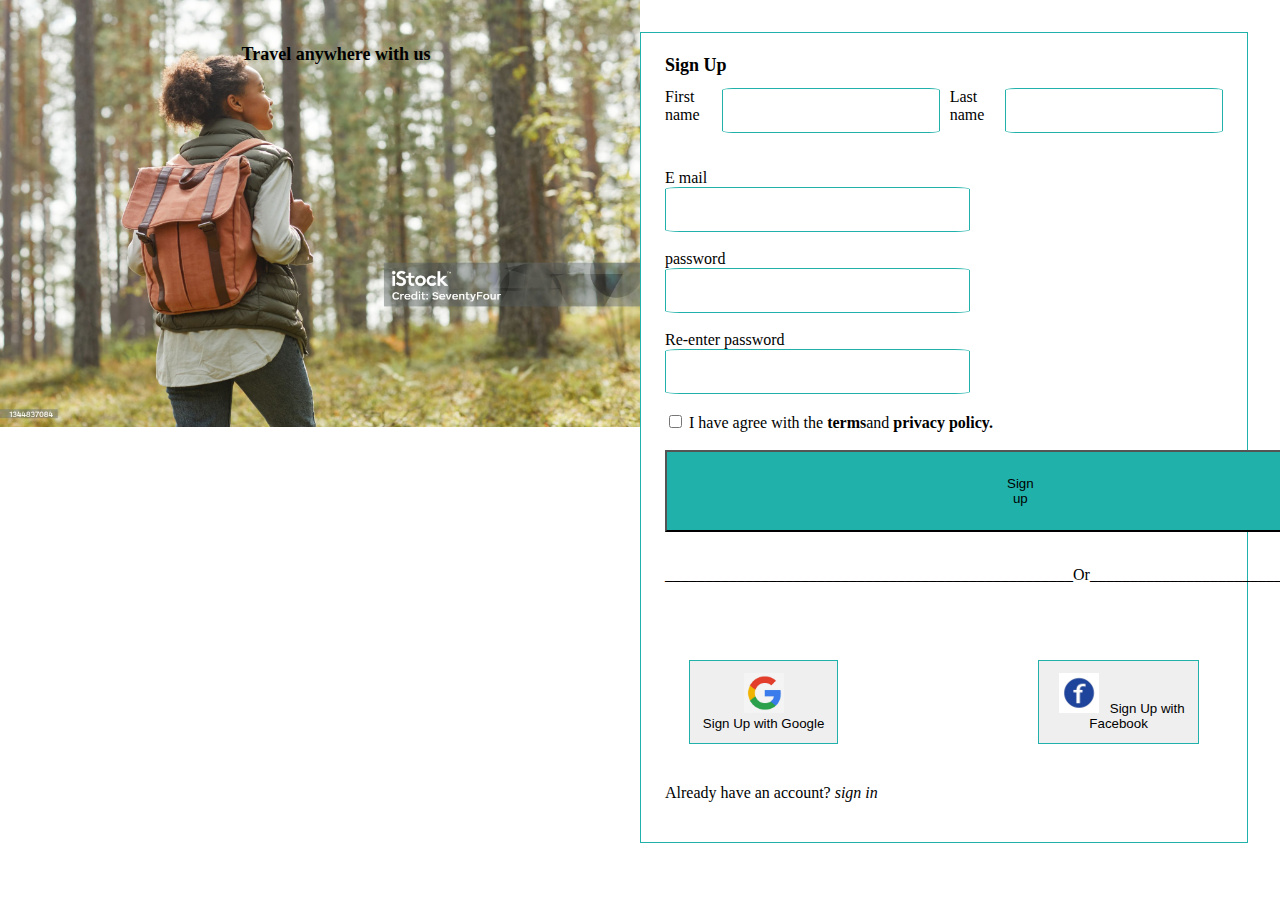
<file: index.html>
<!DOCTYPE html>
<html lang="en">
<head>
    <meta charset="UTF-8">
    <meta name="viewport" content="width=device-width, initial-scale=1.0">
    <title>Document</title>
    <link rel="stylesheet" href="style.css">
</head>
<body>
    <div id="page">
    <div id="container">
    <h1>Travel anywhere with us</h1>
    <img src="travel.jpg" class="photo"> 
    </div>
    <div id="contain">
        <form>
            <h1 class="hi">Sign Up</h1>
            <div id="name">
            <label for firstname>First name</label>
            <br>
            <input name="firstname" type="text" class="input">
            <br>
            <br>
            <label for="lastname">Last name</label>
            <br>
            <input name="lastname" type="text" class="input">
            </div>
            <br>
            <br>
            <label for email>E mail</label>
            <br>
            <input name="email" type="email" class="input">
            <br>
            <br>
            <label>password</label>
            <br>
            <input name="password" type="password" class="input">
            <br>
            <br>
            <label>Re-enter password</label>
            <br>
            <input name="re-enterpassword" type="password" class="input">
            <br>
            <br>
            <label><input name="checked" type="checkbox"> I have agree with the <b>terms</b>and <b>privacy policy.</b></label>
            <br>
            <br>
            <button class="signup">Sign up</button>
            <br>
            <br>
            <p>___________________________________________________Or___________________________________________________</p>                                           
            <br>
            <br>
            <div id="images">
           <button class="googlebutton"> <img src="google.jpg" class="google"> Sign Up with Google</button>
           <button class="facebookbutton"><img src="fb.jpg" class="facebook"> Sign Up with Facebook</button>
            </div>
            <p>Already have an account? <i>sign in</i></p>
                                           


        </form>
    </div>
    </div>
</body>
</html>
</file>
<file: style.css>
.photo{
    position: absolute;
    left: 0px;
    top: 0px;
    margin: 0 auto;
    z-index: -1;
    width: 50%;
}
#container{
    font-size: large;
    margin: 0 auto;
    
}
#page{
    display: grid;
    grid-template-columns: 50% 50%;
    padding: 24px;

}
#contain{
    padding: 24px;
    border:  solid 1px;
    border-color: lightseagreen;
    top: 0px;
    padding-top: 10px;
    
    

}
h1{
    font-size: large;
    text-decoration-color: lightseagreen;


}
.input{
    padding: 14px 12px;
    margin: 0 auto;
    width: 50%;
    border: solid 1px;
    border-color: lightseagreen;
    border-radius: 5%;

}
.google{
    margin-left: 30%;
    margin-right: 30%;
    width: 40px;
    height: 40px;

}
.facebook{
margin-left: 5%;
margin-right: 5%;
width: 40px;
height: 40px;
}

#name{
    display: grid;
    grid-template-columns:  20% 50%;
    justify-content: left;
    display: flex;
    flex: content;
    gap: 5px;
  

}
.signup{
    background-color: lightseagreen;
    text-decoration-color: white;
    padding: 24px 340px;

}
.googlebutton{
    border: solid 1px;
    border-color: lightseagreen;
    padding: 12px 12px;

}
.facebookbutton{
    border: solid 1px;
    border-color: lightseagreen;
    padding: 12px 12px;
}#images{
    display: grid;
    grid-template-columns: 20% 50%;
    justify-content: left;
    display: flex;
    flex: content;
    gap: 200px;
    padding: 24px;
}
hi{
    text-decoration-color: lightseagreen;
}
</file>
